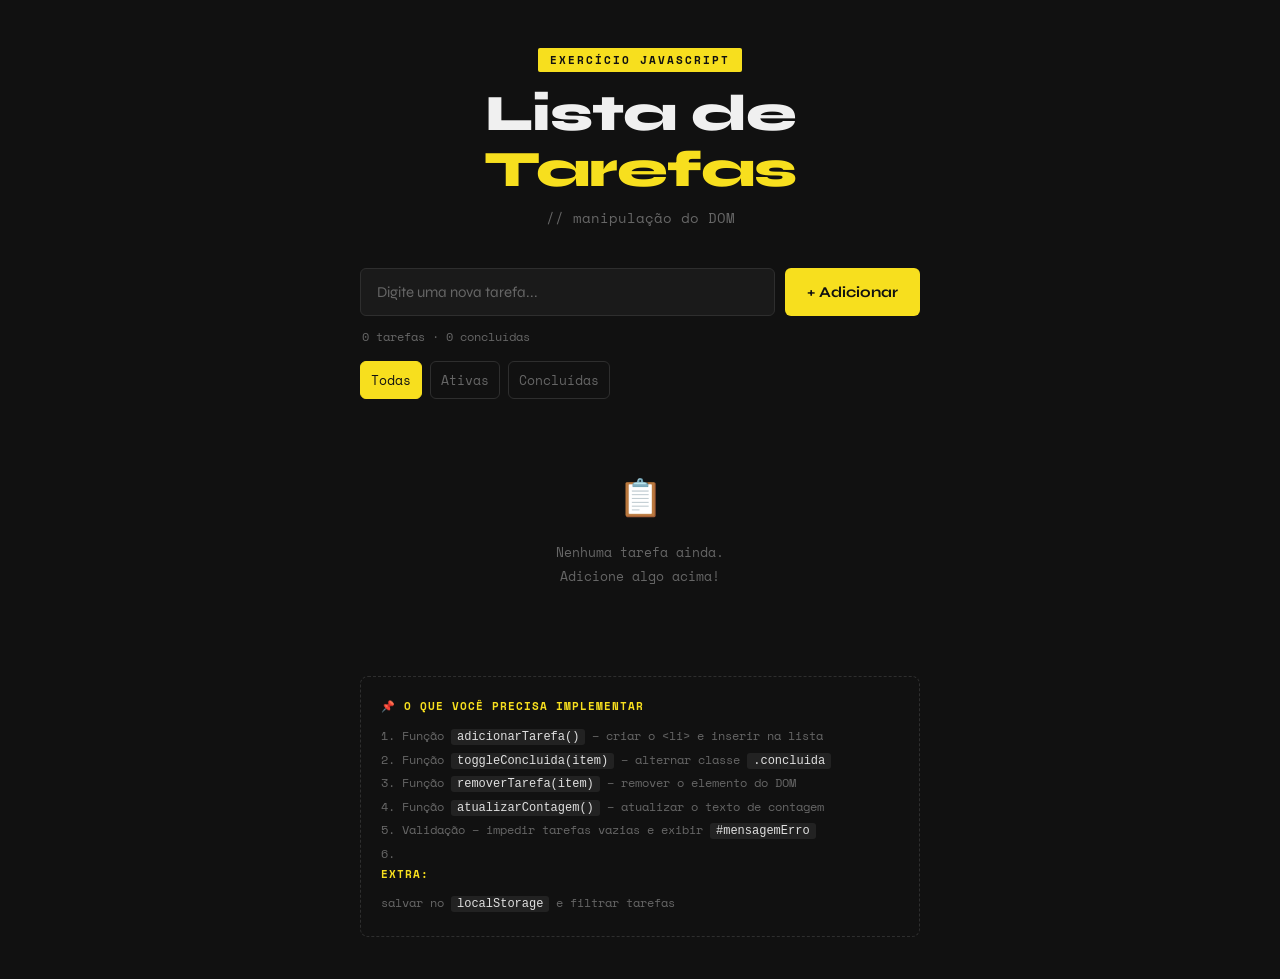
<file: index.html>
<!DOCTYPE html>
<html lang="pt-BR">
<head>
  <meta charset="UTF-8" />
  <meta name="viewport" content="width=device-width, initial-scale=1.0"/>
  <title>Lista de Tarefas – Exercício JS</title>
  <link href="https://fonts.googleapis.com/css2?family=Space+Mono:wght@400;700&family=Syne:wght@400;700;800&display=swap" rel="stylesheet"/>
  <link rel="stylesheet" href="style.css">
</head>
<body>

  <header>
    <div class="badge">Exercício JavaScript</div>
    <h1>Lista de<br/><span>Tarefas</span></h1>
    <p class="subtitle">// manipulação do DOM</p>
  </header>

  <div class="container">

    <!-- Área de input -->
    <div class="input-area">
      <input type="text" id="inputTarefa" placeholder="Digite uma nova tarefa..." maxlength="80" />
      <button id="btnAdicionar">+ Adicionar</button>
    </div>

    <!-- Mensagem de erro (mostrar/ocultar via JS) -->
    <p id="mensagemErro">⚠ Digite uma tarefa antes de adicionar.</p>

    <!-- Contagem de tarefas -->
    <div class="stats"><span id="contagem">0 tarefas</span></div>

    <!-- Controles de filtro -->
    <div class="filtros" aria-label="Filtros de tarefas">
      <button class="filtro ativo" data-filter="all">Todas</button>
      <button class="filtro" data-filter="ativas">Ativas</button>
      <button class="filtro" data-filter="concluidas">Concluídas</button>
    </div>

    <!-- Lista de tarefas (itens criados via JS) -->
    <ul id="listaTarefas"></ul>

    <!-- Estado vazio -->
    <div id="estadoVazio"><span class="empty-icon">📋</span>Nenhuma tarefa ainda.<br/>Adicione algo acima!</div>

  </div>

  <!-- Dica para os alunos -->
  <div class="container hint-box">
    <strong>📌 O que você precisa implementar</strong>
    1. Função <code>adicionarTarefa()</code> – criar o &lt;li&gt; e inserir na lista<br/>
    2. Função <code>toggleConcluida(item)</code> – alternar classe <code>.concluida</code><br/>
    3. Função <code>removerTarefa(item)</code> – remover o elemento do DOM<br/>
    4. Função <code>atualizarContagem()</code> – atualizar o texto de contagem<br/>
    5. Validação – impedir tarefas vazias e exibir <code>#mensagemErro</code><br/>
    6. <strong>Extra:</strong> salvar no <code>localStorage</code> e filtrar tarefas
  </div>

  <script>
    // Referências ao DOM
    const inputTarefa = document.getElementById('inputTarefa');
    const btnAdicionar = document.getElementById('btnAdicionar');
    const listaTarefas = document.getElementById('listaTarefas');
    const mensagemErro = document.getElementById('mensagemErro');
    const contagem = document.getElementById('contagem');
    const estadoVazio = document.getElementById('estadoVazio');
    const filtrosContainer = document.querySelector('.filtros');

    // Estado
    let tarefas = [];
    const STORAGE_KEY = 'tarefas_app_v1';
    let filtroAtivo = 'all';

    // Eventos
    btnAdicionar.addEventListener('click', adicionarTarefa);
    inputTarefa.addEventListener('keydown', function (e) { if (e.key === 'Enter') adicionarTarefa(); });

    filtrosContainer.addEventListener('click', function (e) {
      const botao = e.target.closest('.filtro');
      if (!botao) return;
      const anterior = filtrosContainer.querySelector('.filtro.ativo');
      if (anterior) anterior.classList.remove('ativo');
      botao.classList.add('ativo');
      filtroAtivo = botao.dataset.filter;
      renderizar();
    });

    // localStorage
    function salvarTarefas() { localStorage.setItem(STORAGE_KEY, JSON.stringify(tarefas)); }
    function carregarTarefas() {
      const raw = localStorage.getItem(STORAGE_KEY);
      if (!raw) return (tarefas = []);
      try { tarefas = JSON.parse(raw) || []; } catch { tarefas = []; }
    }

    // Cria elemento li para a tarefa
    function criarElementoTarefa(obj) {
      const li = document.createElement('li');
      li.className = 'tarefa-item' + (obj.done ? ' concluida' : '');
      li.dataset.id = obj.id;

      const check = document.createElement('div');
      check.className = 'tarefa-check';
      check.textContent = obj.done ? '✓' : '';

      const texto = document.createElement('span');
      texto.className = 'tarefa-texto';
      texto.textContent = obj.text;

      const btnRemover = document.createElement('button');
      btnRemover.className = 'tarefa-remover';
      btnRemover.textContent = '✕';

      check.addEventListener('click', function (ev) { ev.stopPropagation(); toggleConcluida(obj.id); });
      li.addEventListener('click', function (ev) { if (ev.target !== btnRemover) toggleConcluida(obj.id); });
      btnRemover.addEventListener('click', function (ev) { ev.stopPropagation(); removerTarefa(obj.id); });

      li.appendChild(check); li.appendChild(texto); li.appendChild(btnRemover);
      return li;
    }

    function renderizar() {
      listaTarefas.innerHTML = '';
      const filtradas = tarefas.filter(function (t) {
        if (filtroAtivo === 'all') return true;
        if (filtroAtivo === 'ativas') return !t.done;
        if (filtroAtivo === 'concluidas') return t.done;
        return true;
      });
      filtradas.forEach(function (t) { listaTarefas.appendChild(criarElementoTarefa(t)); });
      atualizarContagem();
    }

    function adicionarTarefa() {
      const texto = inputTarefa.value.trim();
      if (!texto) { mensagemErro.style.display = 'block'; inputTarefa.focus(); return; }
      mensagemErro.style.display = 'none';
      const nova = { id: Date.now().toString(), text: texto, done: false };
      tarefas.push(nova); salvarTarefas();
      if (filtroAtivo !== 'concluidas') listaTarefas.appendChild(criarElementoTarefa(nova));
      inputTarefa.value = ''; inputTarefa.focus(); atualizarContagem();
    }

    function toggleConcluida(id) {
      const idx = tarefas.findIndex(t => t.id === id); if (idx === -1) return;
      tarefas[idx].done = !tarefas[idx].done; salvarTarefas(); renderizar();
    }

    function removerTarefa(id) {
      const idx = tarefas.findIndex(t => t.id === id); if (idx === -1) return;
      tarefas.splice(idx, 1); salvarTarefas(); renderizar();
    }

    function atualizarContagem() {
      const total = listaTarefas.querySelectorAll('.tarefa-item').length;
      const concluidas = listaTarefas.querySelectorAll('.tarefa-item.concluida').length;
      contagem.textContent = `${total} tarefa${total !== 1 ? 's' : ''} · ${concluidas} concluída${concluidas !== 1 ? 's' : ''}`;
      estadoVazio.style.display = total === 0 ? 'block' : 'none';
    }

    // Inicializa
    carregarTarefas(); renderizar();
  </script>

</body>
</html>
</file>
<file: style.css>
:root {
  --js-yellow: #F7DF1E;
  --bg: #111;
  --card: #1a1a1a;
  --border: #2e2e2e;
  --text: #f0f0f0;
  --muted: #666;
  --done: #444;
}

* { box-sizing: border-box; margin: 0; padding: 0; }

body {
  background: var(--bg);
  color: var(--text);
  font-family: 'Syne', sans-serif;
  min-height: 100vh;
  display: flex;
  flex-direction: column;
  align-items: center;
  padding: 48px 16px;
}

header { text-align: center; margin-bottom: 40px; }

.badge { display: inline-block; background: var(--js-yellow); color: #111; font-family: 'Space Mono', monospace; font-size: 11px; font-weight: 700; letter-spacing: 2px; padding: 4px 12px; border-radius: 2px; margin-bottom: 14px; text-transform: uppercase; }

h1 { font-size: clamp(2rem, 6vw, 3.2rem); font-weight: 800; line-height: 1.1; letter-spacing: -1px; }
h1 span { color: var(--js-yellow); }

.subtitle { color: var(--muted); font-size: 14px; margin-top: 8px; font-family: 'Space Mono', monospace; }

.container { width: 100%; max-width: 560px; }

.input-area { display: flex; gap: 10px; margin-bottom: 12px; }

#inputTarefa { flex: 1; background: var(--card); border: 1.5px solid var(--border); border-radius: 6px; padding: 14px 16px; color: var(--text); font-family: 'Syne', sans-serif; font-size: 15px; outline: none; transition: border-color 0.2s; }
#inputTarefa:focus { border-color: var(--js-yellow); }
#inputTarefa::placeholder { color: var(--muted); }

#btnAdicionar { background: var(--js-yellow); color: #111; border: none; border-radius: 6px; padding: 14px 22px; font-family: 'Syne', sans-serif; font-size: 15px; font-weight: 700; cursor: pointer; transition: opacity 0.15s, transform 0.1s; white-space: nowrap; }
#btnAdicionar:hover  { opacity: 0.85; }
#btnAdicionar:active { transform: scale(0.97); }

#mensagemErro { display: none; color: #ff6b6b; font-family: 'Space Mono', monospace; font-size: 12px; margin-bottom: 10px; padding-left: 4px; }

.stats { display: flex; justify-content: space-between; align-items: center; padding: 0 2px; margin-bottom: 16px; }
#contagem { font-family: 'Space Mono', monospace; font-size: 12px; color: var(--muted); }

#listaTarefas { list-style: none; display: flex; flex-direction: column; gap: 8px; }

.tarefa-item { background: var(--card); border: 1.5px solid var(--border); border-radius: 8px; display: flex; align-items: center; gap: 12px; padding: 14px 16px; cursor: pointer; transition: border-color 0.2s, opacity 0.2s; animation: fadeIn 0.25s ease; }
@keyframes fadeIn { from { opacity: 0; transform: translateY(-6px); } to { opacity: 1; transform: translateY(0); } }
.tarefa-item:hover { border-color: #444; }
.tarefa-item.concluida { opacity: 0.45; border-color: transparent; }
.tarefa-item.concluida .tarefa-texto { text-decoration: line-through; color: var(--done); }

.tarefa-check { width: 20px; height: 20px; border-radius: 50%; border: 2px solid var(--border); flex-shrink: 0; display: flex; align-items: center; justify-content: center; font-size: 11px; transition: background 0.2s, border-color 0.2s; }
.tarefa-item.concluida .tarefa-check { background: var(--js-yellow); border-color: var(--js-yellow); color: #111; }
.tarefa-texto { flex: 1; font-size: 15px; transition: color 0.2s; }

.tarefa-remover { background: none; border: none; color: var(--muted); cursor: pointer; font-size: 18px; line-height: 1; padding: 0 2px; border-radius: 4px; transition: color 0.15s; flex-shrink: 0; }
.tarefa-remover:hover { color: #ff6b6b; }

#estadoVazio { text-align: center; padding: 48px 0; color: var(--muted); font-family: 'Space Mono', monospace; font-size: 13px; line-height: 1.8; display: none; }
#estadoVazio .empty-icon { font-size: 36px; margin-bottom: 12px; display: block; }

.filtros { display: flex; gap: 8px; margin: 8px 0 18px 0; }
.filtro { background: transparent; border: 1px solid var(--border); color: var(--muted); font-family: 'Space Mono', monospace; padding: 8px 10px; border-radius: 6px; cursor: pointer; font-size: 13px; }
.filtro.ativo { background: var(--js-yellow); color: #111; border-color: var(--js-yellow); }

.hint-box { margin-top: 40px; border: 1.5px dashed var(--border); border-radius: 8px; padding: 20px; font-family: 'Space Mono', monospace; font-size: 12px; line-height: 1.8; color: var(--muted); }
.hint-box strong { color: var(--js-yellow); display: block; margin-bottom: 8px; font-size: 11px; letter-spacing: 1px; text-transform: uppercase; }
.hint-box code { background: #222; padding: 1px 6px; border-radius: 3px; color: #e0e0e0; }
</file>
